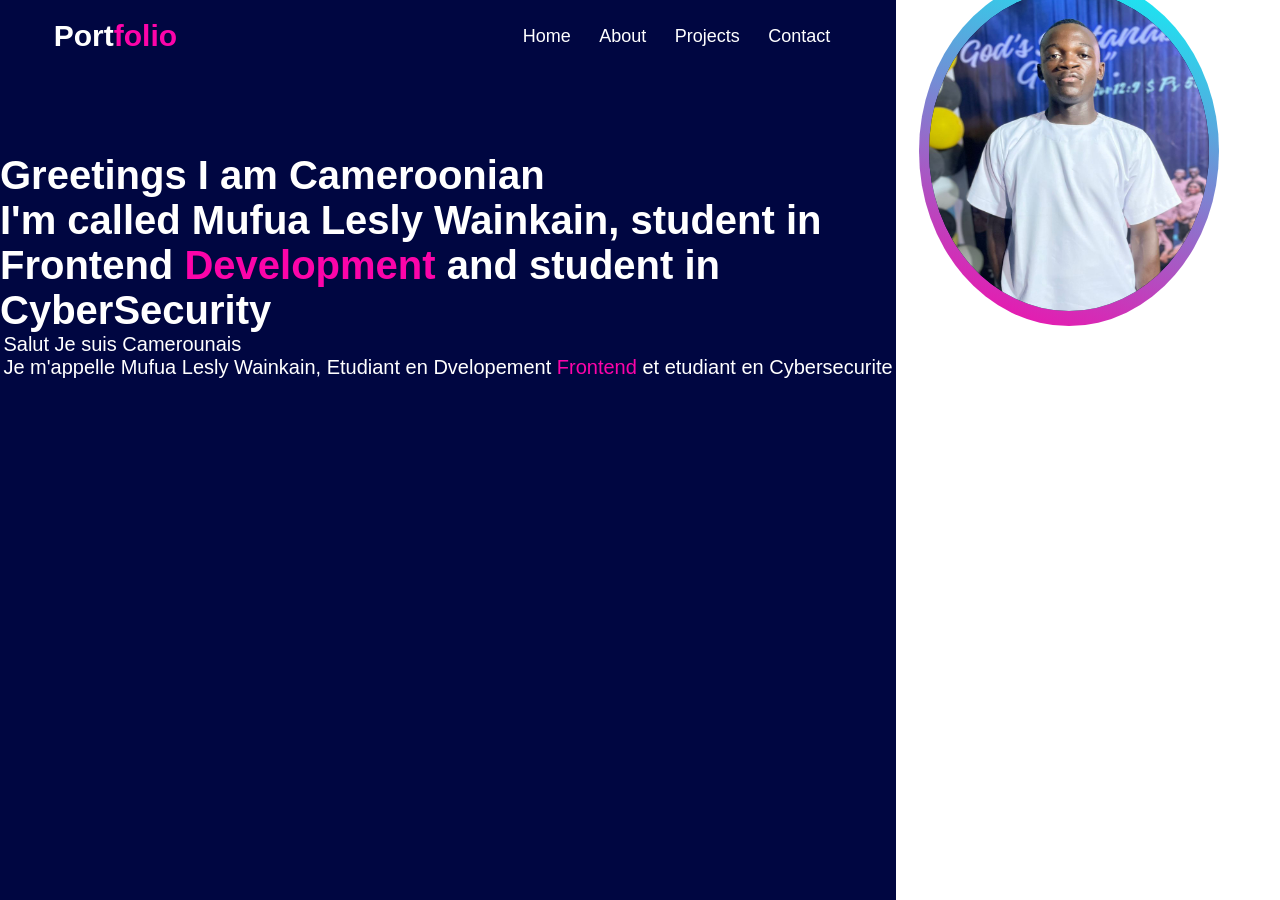
<file: index.html>
<!DOCTYPE html>
<html lang="en">

<head>
    <meta charset="UTF-8" />
    <link rel="stylesheet" href="style.css" />
    <title>portfolio</title>
</head>

<body>
    <header>
        <nav>
            <div class="logo">Port<span>folio</span></div>
            <div class="navbar">
                <ul>
                    <li>
                        <a href="index.html">Home</a>
                    </li>
                    <li>
                        <a href="about.html">About</a>
                    </li>
                    <li>
                        <a href="project.html">Projects</a>
                    </li>
                    <li>
                        <a href="contact.html">Contact</a>
                    </li>
                </ul>
            </div>
        </nav>
        <!-- text -->
        <div class="text">
            <h1>Greetings I am Cameroonian <br />I'm called Mufua Lesly Wainkain, student in Frontend
                <span>Development</span> and student in CyberSecurity</h1>
            <p>Salut Je suis Camerounais<br />Je m'appelle Mufua Lesly Wainkain, Etudiant en Dvelopement
                <span>Frontend</span> et etudiant en Cybersecurite</p>
        </div>
        <!-- circle -->
        <div class="circle">
            <span>
                <img src="1769495432459.jpg" alt=""/>
            </span>
        </div>
    </header>
</body>
</file>
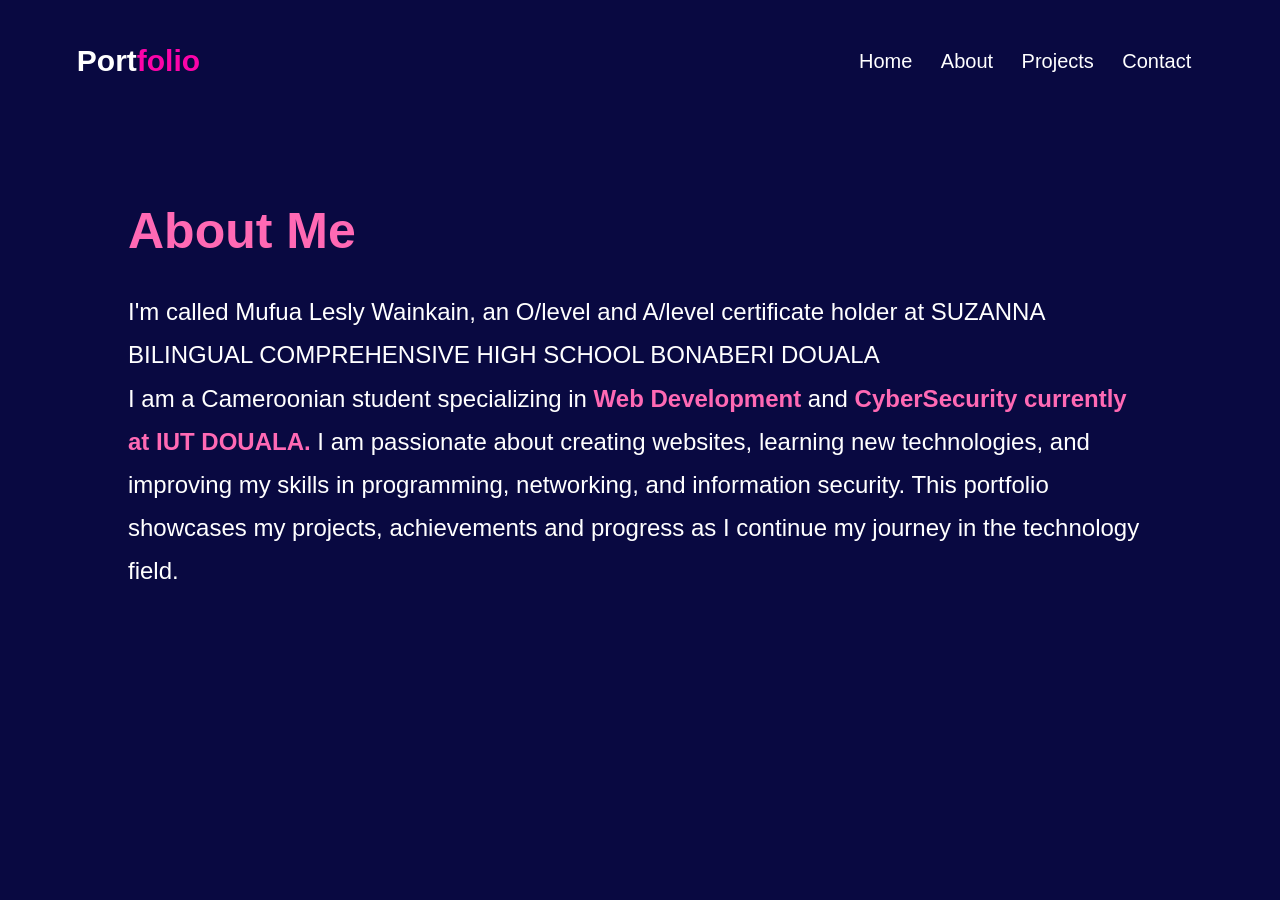
<file: about.html>
<!DOCTYPE html>
<html lang="en">

<head>
    <meta charset="UTF-8">
    <title>About Me</title>
    <link rel="stylesheet" href="about.css">
</head>

<body>
    <nav>
        <div class="logo">Port<span>folio</span></div>
        <div class="navbar">
            <ul>
                <li>
                    <a href="index.html">Home</a>
                </li>
                <li>
                    <a href="about.html">About</a>
                </li>
                <li>
                    <a href="project.html">Projects</a>
                </li>
                <li>
                    <a href="contact.html">Contact</a>
                </li>
            </ul>
        </div>
    </nav>
    <section class="about">
        <h1>About Me</h1>
        <p>I'm called Mufua Lesly Wainkain, an O/level and A/level certificate holder at SUZANNA BILINGUAL COMPREHENSIVE HIGH SCHOOL BONABERI DOUALA
            <br/> I am a Cameroonian student specializing in <span>Web Development</span> and <span>CyberSecurity currently at IUT DOUALA.</span> I am passionate about creating websites, learning new technologies, and improving my skills in programming,
            networking, and information security. This portfolio showcases my projects, achievements and progress as I continue my journey in the technology field. </p>
    </section>
</body>

</html>
</file>
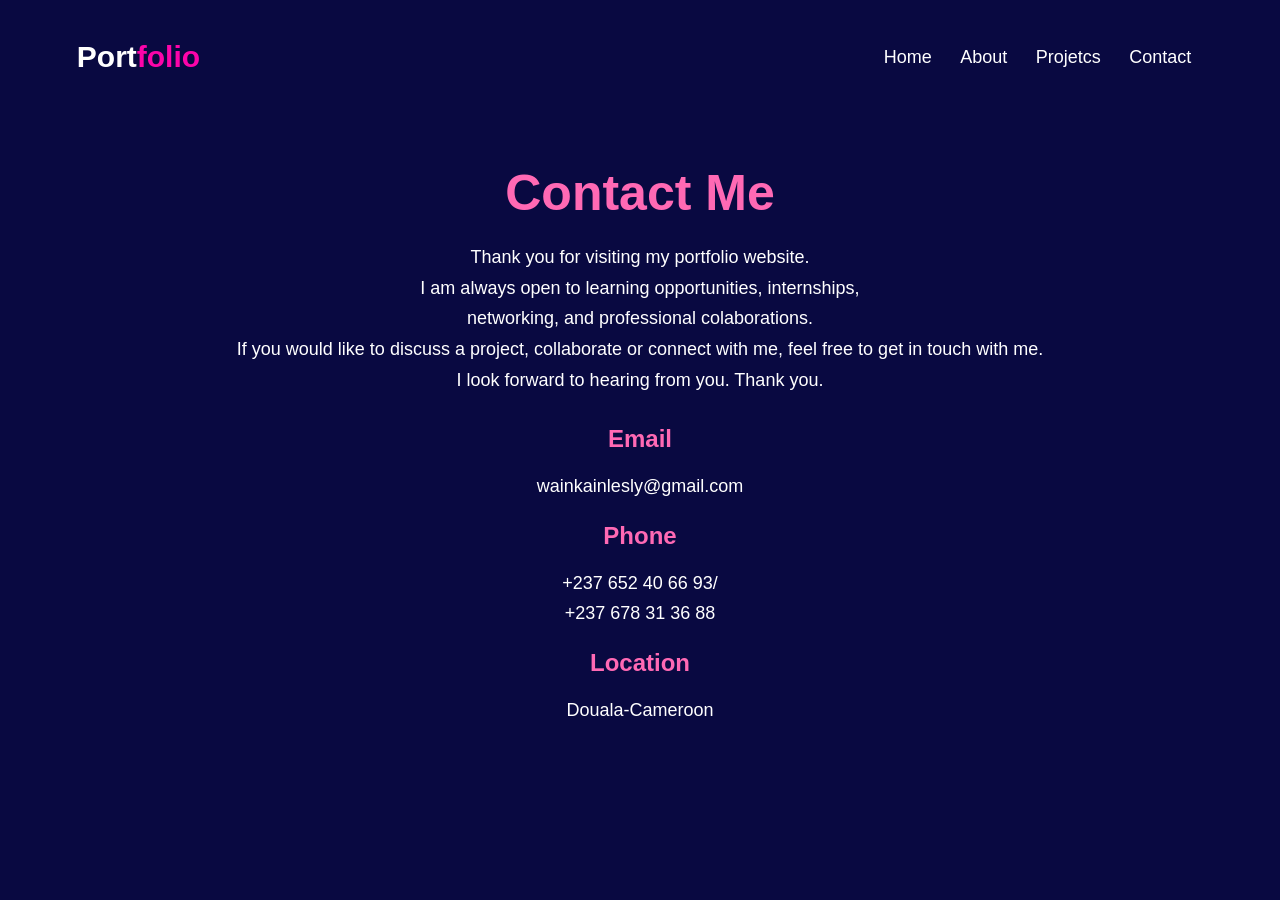
<file: contact.html>
<!DOCTYPE html>
<html lang="en">

<head>
    <meta charset="UTF-8">
    <meta name="viewport" content="width=device=width, initial-scale=1.0">
    <title>Contact Me</title>
    <link rel="stylesheet" href="contact.css">
</head>

<body>
    <nav>
        <div class="logo">Port<span>folio</span></div>
        <div class="navbar">
            <ul>
                <li>
                    <a href="index.html">Home</a>
                </li>
                <li>
                    <a href="about.html">About</a>
                </li>
                <li>
                    <a href="project.html">Projetcs</a>
                </li>
                <li>
                    <a href="contact.html">Contact</a>
                </li>
            </ul>
        </div>
    </nav>
    <section class="contact">
        <h1>Contact Me</h1>
        <p>Thank you for visiting my portfolio website.
            <br/>I am always open to learning opportunities, internships,<br/> networking, and professional colaborations.<br/> If you would like to discuss a project, collaborate or connect with me, feel free to get in touch with me.<br/> I look forward
            to hearing from you. Thank you.
        </p>
        <div class="contact-info">
            <h2>Email</h2>
            <p>wainkainlesly@gmail.com</p>
            <h2>Phone</h2>
            <p>+237 652 40 66 93/<br/> +237 678 31 36 88</p>
            <h2>Location</h2>
            <p>Douala-Cameroon</p>
        </div>
    </section>
    </nav>
</body>

</html>
</file>
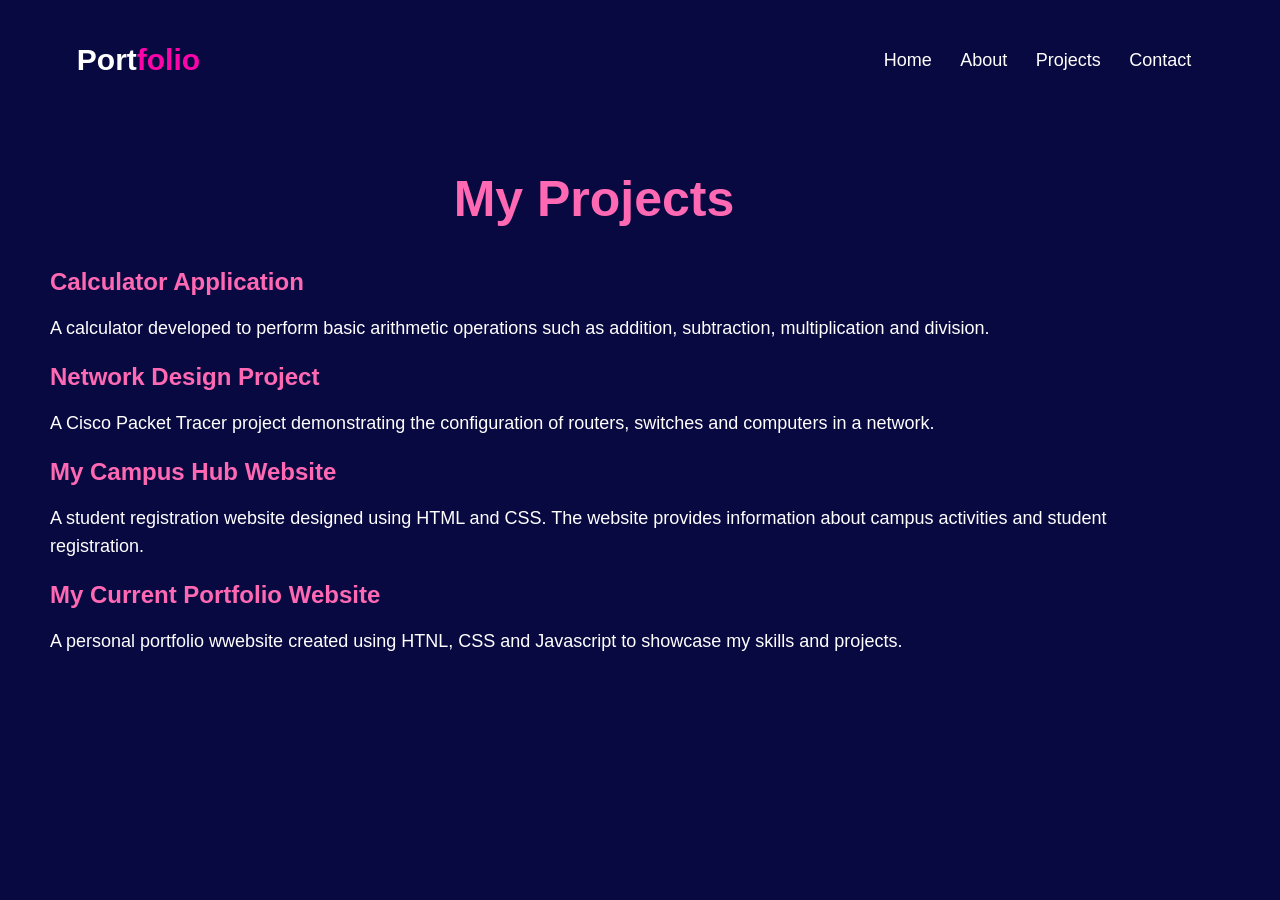
<file: project.html>
<!DOCTYPE html>
<html lang="en">

<head>
    <meta charset="'UTF-8">
    <meta name="viewport" content="width=device=width, initial-scale=1.0">
    <title>My Projects</title>
    <link rel="stylesheet" href="project.css">
</head>

<body>
    <nav>
        <div class="logo">Port<span>folio</span></div>
        <div class="navbar">
            <ul>
                <li>
                    <a href="index.html">Home</a>
                </li>
                <li>
                    <a href="about.html">About</a>
                </li>
                <li>
                    <a href="project.html">Projects</a>
                </li>
                <li>
                    <a href="contact.html">Contact</a>
                </li>
            </ul>
    </nav>
    <section class="projects">
        <h1>My Projects</h1>
        <div class="project-card">
            <h2>Calculator Application</h2>
            <p>A calculator developed to perform basic arithmetic operations such as addition, subtraction, multiplication and division.</p>
        </div>
        <div class="project-card">
            <h2>Network Design Project</h2>
            <p>A Cisco Packet Tracer project demonstrating the configuration of routers, switches and computers in a network.</p>
        </div>
        <div class="project-card">
            <h2>My Campus Hub Website</h2>
            <p>A student registration website designed using HTML and CSS. The website provides information about campus activities and student registration.</p>
        </div>
        <div class="project-card">
            <h2>My Current Portfolio Website</h2>
            <p>A personal portfolio wwebsite created using HTNL, CSS and Javascript to showcase my skills and projects.</p>
        </div>
    </section>
</body>

</html>
</file>
<file: style.css>
* {
                            margin: 0;
                            padding: 0;
                            box-sizing: border-box;
                            font-family: "poppins", sans-serif;
                        }
                        
                        header {
                            width: 70%;
                            background: #000641;
                            color: #fff;
                            height: 100vh;
                        }
                        
                        nav {
                            display: flex;
                            align-items: center;
                            justify-content: space-between;
                            padding: 2% 6%;
                        }
                        
                        .logo {
                            font-size: 30px;
                            font-weight: bold;
                        }
                        
                        span {
                            color: #fc04a9;
                        }
                        
                        .navbar ul {
                            text-align: right;
                        }
                        
                        .navbar ul li {
                            display: inline-block;
                            list-style: none;
                            padding: 8px 12px;
                        }
                        
                        .navbar ul li a {
                            text-decoration: none;
                            color: #fff;
                            font-size: 18px;
                            transition: 0.5s;
                        }
                        
                        .navbar ul li a:hover {
                            color: #fc04a9;
                        }
                        /*----text-------*/
                        
                        .text {
                            display: flex;
                            align-items: center;
                            justify-content: center;
                            flex-direction: column;
                            padding-top: 80px;
                        }
                        
                        .text h1 {
                            font-size: 40px;
                        }
                        
                        .text p {
                            font-size: 20px;
                        }
                        /* -------circle------ */
                        
                        .circle {
                            position: relative;
                            width: 300px;
                            height: 350px;
                            right: 40px;
                            background: linear-gradient(380deg, #fc04a9, #03fdf9);
                            border-radius: 50%;
                            margin-left: 107%;
                            margin-top: -45%;
                            box-shadow: 0 0 90px #03fdf9, 0 0 40px # 03fdf9;
                        }
                        
                        .circle span {
                            position: absolute;
                            width: 280px;
                            height: 320px;
                            background: #000641;
                            border-radius: 50%;
                            margin-left: 10px;
                            top: 15px;
                            bottom: 15px;
                            overflow: hidden;
                        }
                        
                        .circle span img {
                            position: absolute;
                            width: 110%;
                            height: 120%;
                            z-index: 2;
                        }
</file>
<file: about.css>
body {
    background-color: #090941;
    color: white;
    font-family: Arial, Helvetica, sans-serif;
    margin: 0;
}

nav {
    display: flex;
    align-items: center;
    justify-content: space-between;
    padding: 2% 6%;
    gap: 30px;
}

.logo {
    font-size: 30px;
    font-weight: bold;
}

span {
    color: #fc04a9;
}

.navbar ul {
    text-align: right;
}

.navbar ul li {
    display: inline-block;
    list-style: none;
    padding: 8px 12px;
}

.navbar ul li a {
    color: white;
    text-decoration: none;
    font-size: 20px;
    transition: 0.5s;
}

.navbar ul li a:hover {
    color: hotpink;
}

.about {
    width: 80%;
    margin: 80px auto;
}

.about h1 {
    font-size: 50px;
    color: hotpink;
    margin-bottom: 30px;
}

.about p {
    font-size: 24px;
    line-height: 1.8;
}

.about span {
    color: hotpink;
    font-weight: bold;
}
</file>
<file: contact.css>
/* CONTACT PAGE */

body {
    background-color: #090941;
    color: white;
    font-family: Arial, Helvetica, sans-serif;
    margin: 0;
}

nav {
    display: flex;
    align-items: center;
    justify-content: space-between;
    padding: 2% 6%;
}

.logo {
    font-size: 30px;
    font-weight: bold;
}

span {
    color: #fc04a9;
}

.navbar ul {
    text-align: right;
}

.navbar ul li {
    display: inline-block;
    list-style: none;
    padding: 5px 12px;
}

.navbar ul li a {
    text-decoration: none;
    color: #fff;
    font-size: 18px;
    transition: 0.5s;
}

.navbar ul li a:hover {
    color: #fc04a9;
}

.contact {
    width: 80%;
    margin: 50px auto;
    text-align: center;
}

.contact h1 {
    color: hotpink;
    font-size: 50px;
    margin-bottom: 20px;
}

.contact p {
    color: white;
    font-size: 18px;
    line-height: 1.7;
}

.contact-info {
    margin-top: 30px;
    margin-bottom: 40px;
}

.contact-info h2 {
    color: hotpink;
    margin-bottom: 5px;
}

.contact-info p {
    margin-bottom: 20px;
}
</file>
<file: project.css>
/* PROJECT PAGE */
    
    body {
        background-color: #090941;
        color: white;
        font-family: Arial, Helvetica, sans-serif;
        margin: 0;
    }
    
    nav {
        display: flex;
        align-items: center;
        justify-content: space-between;
        padding: 2% 6%;
    }
    
    .logo {
        font-size: 30px;
        font-weight: bold;
    }
    
    span {
        color: #fc04a9;
    }
    
    .navbar ul {
        text-align: right;
    }
    
    .navbar ul li {
        display: inline-block;
        list-style: none;
        padding: 8px 12px;
    }
    
    nav a {
        color: white;
        text-decoration: none;
        font-size: 18px;
        transition: 0.5s;
    }
    
    nav a:hover {
        color: hotpink;
    }
    
    .projects {
        width: 85%;
        margin: 50px;
    }
    
    .projects h1 {
        color: hotpink;
        font-size: 50px;
        text-align: center;
        margin-bottom: 40px;
    }
    
    .project-card:hover {
        transform: translateY(-5PX);
    }
    
    .project-card h2 {
        color: hotpink;
        margin-bottom: 10px;
    }
    
    .project-card p {
        color: white;
        line-height: 1.6;
        font-size: 18px;
    }
</file>
